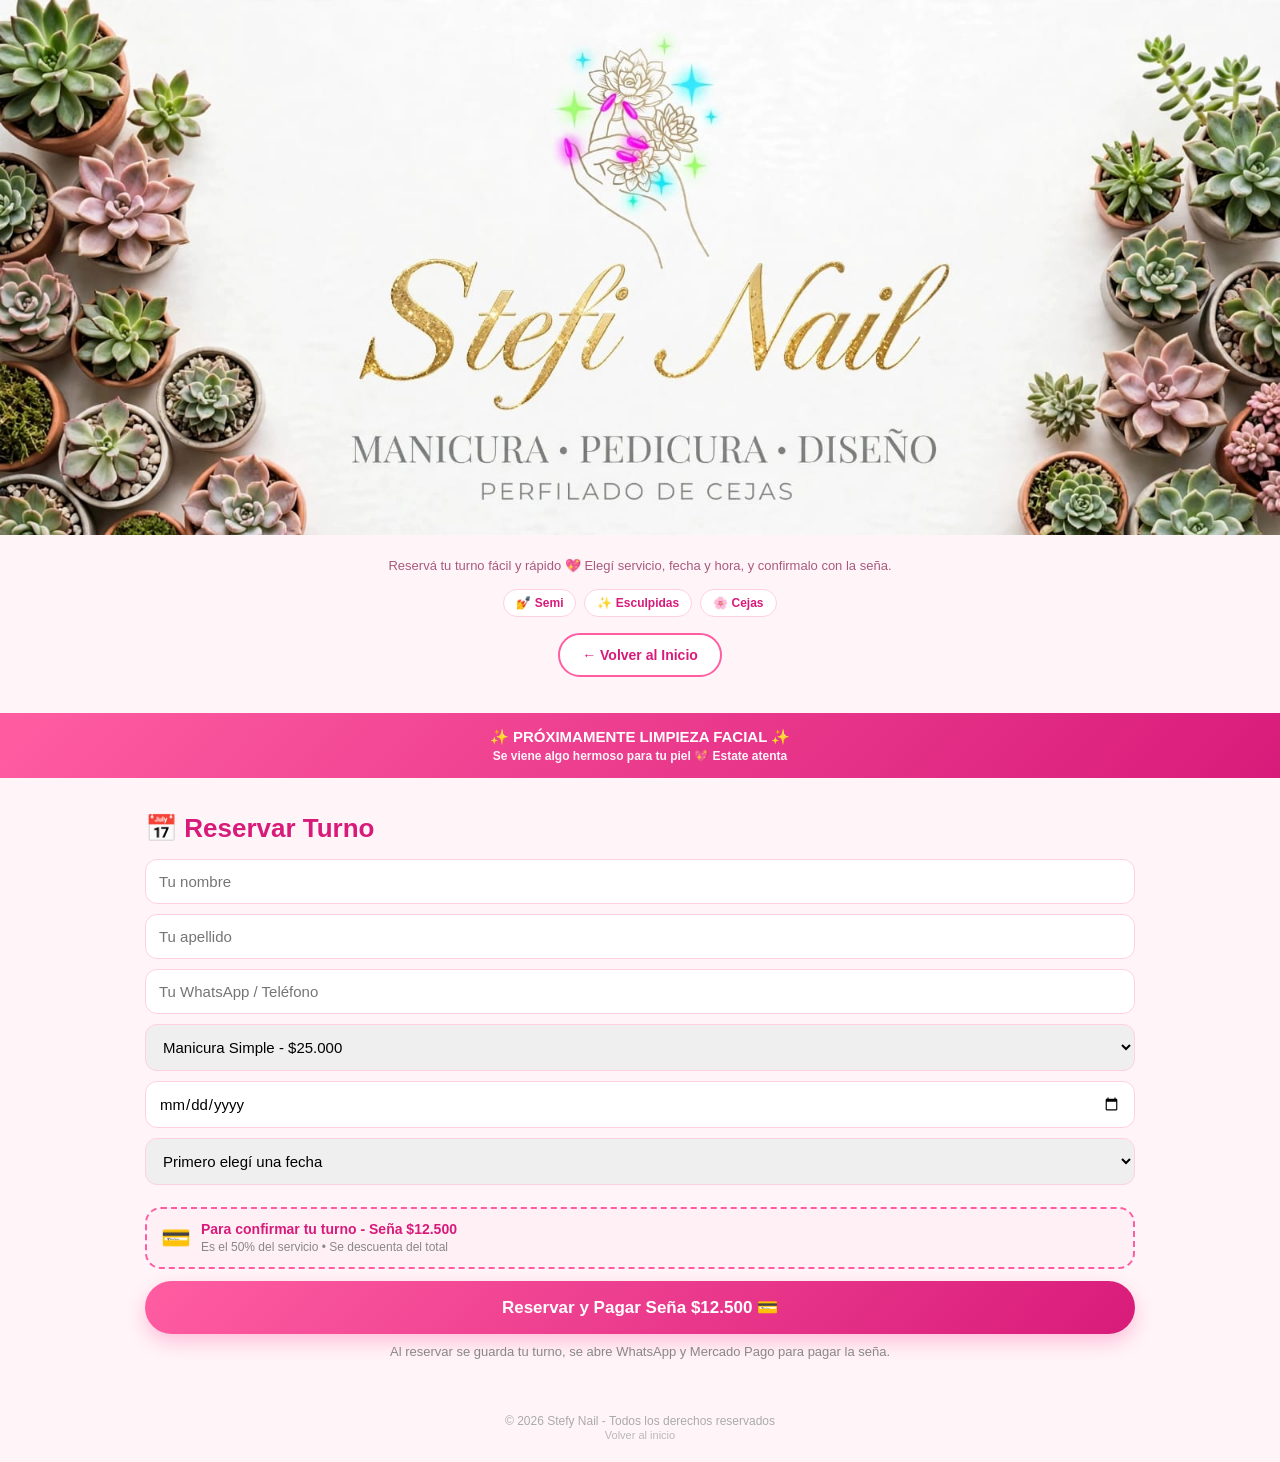
<file: reserva.html>
<!DOCTYPE html>
<html lang="es">
<head>
<!-- Google Analytics -->
<script async src="https://www.googletagmanager.com/gtag/js?id=G-XZPGK7845W"></script>
<script>
  window.dataLayer = window.dataLayer || [];
  function gtag(){dataLayer.push(arguments);}
  gtag('js', new Date());
  gtag('config', 'G-XZPGK7845W');
</script>
<meta charset="UTF-8">
<meta name="viewport" content="width=device-width, initial-scale=1.0">
<title>Reservar Turno - Stefy Nail</title>
<link rel="icon" href="logo.png">
<link rel="stylesheet" href="style.css">
<meta name="theme-color" content="#ff5da2">
<style>
.sena-box {
  display: flex; align-items: center; gap: 10px;
  background: #fff0f6;
  border: 2px dashed #ff5da2;
  border-radius: 16px;
  padding: 12px 14px;
  margin: 12px 0;
  text-align: left;
}
.sena-emoji { font-size: 24px; }
.sena-texto { display: flex; flex-direction: column; line-height: 1.2; }
.sena-texto b { font-size: 14px; color: #d81b7a; }
.sena-texto small { font-size: 12px; color: #888; margin-top: 2px; }
.btn-pagar {
  background: linear-gradient(135deg, #ff5da2, #d81b7a) !important;
  box-shadow: 0 8px 20px rgba(255, 93, 162, .35) !important;
  font-size: 17px !important;
  padding: 16px !important;
  width: 100%;
}
header {
  padding: 0 !important;
  background: none !important;
  overflow: hidden;
  width: 100%;
}
header::before {
  display: none !important;
}
.logo-ancho {
  width: 100% !important;
  max-width: none !important;
  height: auto !important;
  display: block;
  margin: 0 !important;
  border-radius: 0 !important;
  box-shadow: none !important;
  padding: 0 !important;
  background: none !important;
  object-fit: contain !important;
}
.sub-header {
  text-align: center;
  padding: 16px 15px 0;
  background: #fff5f8;
}
.sub-header .frase {
  margin: 6px auto 0;
  color: #a85a7d;
  font-size: 13px;
  max-width: 520px;
  line-height: 1.4;
}
.spam-limpieza {
  background: linear-gradient(135deg, #ff5da2, #d81b7a);
  color: #fff;
  text-align: center;
  padding: 14px 15px;
  font-weight: bold;
  font-size: 15px;
  line-height: 1.3;
  animation: spamPulso 1.2s infinite;
}
.spam-limpieza small {
  display: block;
  font-size: 12px;
  font-weight: 600;
  opacity: .95;
  margin-top: 2px;
}
@keyframes spamPulso {
  0% { transform: scale(1); }
  50% { transform: scale(1.02); }
  100% { transform: scale(1); }
}
.sub-header {
  padding-bottom: 18px !important;
}
.spam-limpieza {
  margin-top: 18px !important;
}
</style>
</head>
<body>

<header>
  <a href="index.html">
    <img src="header.png" alt="Stefy Nail - Manicura Pedicura Diseño" class="logo-ancho">
  </a>
</header>

<div class="sub-header">
  <p class="frase">Reservá tu turno fácil y rápido 💖 Elegí servicio, fecha y hora, y confirmalo con la seña.</p>
  <div class="badges">
    <span>💅 Semi</span>
    <span>✨ Esculpidas</span>
    <span>🌸 Cejas</span>
  </div>
  <div class="btn-header">
    <a href="index.html" class="btn-blanco">← Volver al Inicio</a>
  </div>
</div>

<div class="spam-limpieza">
  ✨ PRÓXIMAMENTE LIMPIEZA FACIAL ✨
  <small>Se viene algo hermoso para tu piel 💖 Estate atenta</small>
</div>

<section id="turno">
  <h2>📅 Reservar Turno</h2>
  <p id="msgTurno" class="msg-turno"></p>

  <input type="text" id="nombre" placeholder="Tu nombre" autocomplete="given-name">
  <input type="text" id="apellido" placeholder="Tu apellido" autocomplete="family-name">
  <input type="tel" id="telefono" placeholder="Tu WhatsApp / Teléfono" autocomplete="tel" inputmode="tel">

  <select id="servicio">
    <option>Manicura Simple - $25.000</option>
    <option>Manicura Semipermanente - $25.000</option>
    <option>Kapping - $30.000</option>
    <option>Esculpidas - $40.000</option>
    <option>Softgel - $40.000</option>
    <option>Pedicura Sin Esmalte - $25.000</option>
    <option>Podo Estética Sin Esmalte - $30.000</option>
    <option>Pedicura Con Esmalte - $30.000</option>
    <option>Pedicura Con Uñas Esculpidas - $35.000</option>
    <option>Perfilado de Cejas - $20.000</option>
  </select>

  <input type="date" id="fecha">

  <select id="hora">
    <option value="">Primero elegí una fecha</option>
  </select>
  <p id="msgHorario" style="color:#d81b7a; font-size:13px; margin-top:5px;"></p>

  <div class="sena-box">
    <span class="sena-emoji">💳</span>
    <span class="sena-texto"><b id="textoSena">Para confirmar tu turno - Seña $12.500</b><small id="textoSenaChico">Es el 50% del servicio • Se descuenta del total</small></span>
  </div>

  <button class="btn-turno btn-pagar" id="btnReservar">Reservar y Pagar Seña $12.500 💳</button>
  <p class="texto-ayuda">Al reservar se guarda tu turno, se abre WhatsApp y Mercado Pago para pagar la seña.</p>
</section>

<footer>
  <p>© 2026 Stefy Nail - Todos los derechos reservados</p>
  <p><a href="index.html">Volver al inicio</a></p>
</footer>

<script>
// STEFY NAIL - SOLO RESERVAR
// NUEVA IMPLEMENTACION DE APPS SCRIPT
const SHEET_URL = "https://script.google.com/macros/s/AKfycbzTBtp_n2A77aeXu47w9TctLoFmJ4FKxARZRwk7GlPLpqXQfQmjLtR6nYPS-uI8r5Jt/exec";

// Normaliza una hora a formato HH:MM
function normalizarHora(h) {
  h = String(h).trim();
  if (h.includes(":")) {
    const p = h.split(":");
    return p[0].padStart(2, "0") + ":" + p[1].substring(0, 2).padStart(2, "0");
  }
  return h;
}

// CORREGIDO - PREGUNTA HORAS OCUPADAS SIEMPRE A LA PLANILLA (SIN CACHE)
// Devuelve un array con las horas ocupadas, o null si no se pudo consultar
async function consultarOcupados(fecha) {
  try {
    const url = SHEET_URL + "?fecha=" + encodeURIComponent(fecha) + "&t=" + Date.now();
    const r = await fetch(url, { cache: "no-store" });
    const data = await r.json();
    if (data.error) throw new Error(data.error);
    return (data.ocupados || []).map(normalizarHora);
  } catch (e) {
    console.log('No se pudo consultar ocupados', e);
    return null;
  }
}

// Fecha de hoy según la hora local (no UTC)
function hoyLocal() {
  const d = new Date();
  return d.getFullYear() + '-' + String(d.getMonth() + 1).padStart(2, '0') + '-' + String(d.getDate()).padStart(2, '0');
}

// HORARIOS 1H30 - LUN A VIE 9:30 A 19:00 / SAB 9:30 A 14:00
const fechaInput = document.getElementById('fecha');
const horaSelect = document.getElementById('hora');
const msgHorario = document.getElementById('msgHorario');
fechaInput.min = hoyLocal();

let consultaId = 0;

async function actualizarHoras() {
  const miConsulta = ++consultaId;
  if (!fechaInput.value) return;

  const fecha = new Date(fechaInput.value + 'T12:00:00');
  const dia = fecha.getDay();
  horaSelect.innerHTML = '';
  msgHorario.textContent = '';

  if (dia === 0) {
    horaSelect.innerHTML = '<option value="">Cerrado los domingos</option>';
    msgHorario.textContent = 'Stefy no atiende los domingos 💅';
    return;
  }

  let horarios = [];
  if (dia === 6) {
    horarios = ['09:30', '11:00', '12:30'];
  } else {
    horarios = ['09:30', '11:00', '12:30', '14:00', '15:30', '17:00'];
  }

  horaSelect.innerHTML = '<option value="">Consultando horarios...</option>';
  const ocupados = await consultarOcupados(fechaInput.value);

  // Si mientras tanto eligió otra fecha, ignoramos esta respuesta
  if (miConsulta !== consultaId) return;

  if (ocupados === null) {
    horaSelect.innerHTML = '<option value="">No se pudieron consultar los horarios</option>';
    msgHorario.textContent = 'No pudimos verificar los horarios 😔 Volvé a elegir la fecha o recargá la página';
    return;
  }

  const disponibles = horarios.filter(h => !ocupados.includes(h));
  if (disponibles.length === 0) {
    horaSelect.innerHTML = '<option value="">Sin turnos disponibles ese día</option>';
    msgHorario.textContent = 'Ese día ya está completo 💖 Elegí otro día';
    return;
  }

  horaSelect.innerHTML = '<option value="">Elegí una hora</option>';
  disponibles.forEach(h => {
    const opt = document.createElement('option');
    opt.textContent = h;
    opt.value = h;
    horaSelect.appendChild(opt);
  });
}

fechaInput.addEventListener('change', actualizarHoras);

// SEÑAS POR SERVICIO - 50% - NO BORRA LO VIEJO
const MP_POR_SERVICIO = {
  "Manicura Simple": "https://mpago.la/27Ka33S",
  "Manicura Semipermanente": "https://mpago.la/27Ka33S",
  "Kapping": "https://mpago.la/1h28cta",
  "Esculpidas": "https://mpago.la/2EhLaXn",
  "Softgel": "https://mpago.la/2EhLaXn",
  "Pedicura Sin Esmalte": "https://mpago.la/27Ka33S",
  "Podo Estética Sin Esmalte": "https://mpago.la/1h28cta",
  "Pedicura Con Esmalte": "https://mpago.la/1h28cta",
  "Pedicura Con Uñas Esculpidas": "https://mpago.la/2uKKaXZ",
  "Perfilado de Cejas": "https://mpago.la/1eS7PZw"
};

const MP_LINKS = {
  10000: "https://mpago.la/1eS7PZw",
  12500: "https://mpago.la/27Ka33S",
  15000: "https://mpago.la/1h28cta",
  17500: "https://mpago.la/2uKKaXZ",
  20000: "https://mpago.la/2EhLaXn"
};

const PRECIOS = {
  "Manicura Simple": 25000,
  "Manicura Semipermanente": 25000,
  "Kapping": 30000,
  "Esculpidas": 40000,
  "Softgel": 40000,
  "Pedicura Sin Esmalte": 25000,
  "Podo Estética Sin Esmalte": 30000,
  "Pedicura Con Esmalte": 30000,
  "Pedicura Con Uñas Esculpidas": 35000,
  "Perfilado de Cejas": 20000
};

function formatear(n) {
  return "$" + n.toLocaleString("es-AR");
}

function calcularSena() {
  const servicio = document.getElementById('servicio').value;
  let precio = null;
  for (const nombre in PRECIOS) {
    if (servicio.includes(nombre)) { precio = PRECIOS[nombre]; break; }
  }
  if (precio === null) return 12500;
  return Math.round(precio * 0.5);
}

function linkDeSena(sena, servicioTexto) {
  if (servicioTexto) {
    for (const nombre in MP_POR_SERVICIO) {
      if (servicioTexto.includes(nombre)) return MP_POR_SERVICIO[nombre];
    }
  }
  return MP_LINKS[sena] || MP_LINKS[12500];
}

function actualizarSena() {
  const sena = calcularSena();
  document.getElementById('textoSena').textContent = "Para confirmar tu turno - Seña " + formatear(sena);
  document.getElementById('textoSenaChico').textContent = "Es el 50% del servicio • Se descuenta del total";
  document.getElementById('btnReservar').textContent = "Reservar y Pagar Seña " + formatear(sena) + " 💳";
  return sena;
}

document.getElementById('servicio').addEventListener('change', actualizarSena);
actualizarSena();

document.getElementById('btnReservar').addEventListener('click', reservar);

let reservando = false;

async function reservar() {
  if (reservando) return; // evita doble click

  let n = document.getElementById('nombre').value.trim();
  let ap = document.getElementById('apellido').value.trim();
  let nombreCompleto = ap ? n + ' ' + ap : n;
  let tel = document.getElementById('telefono').value.trim();
  let s = document.getElementById('servicio').value;
  let f = document.getElementById('fecha').value || 'a coordinar';
  let h = document.getElementById('hora').value || 'a coordinar';
  let msgEl = document.getElementById('msgTurno');
  let sena = calcularSena();
  let linkPago = linkDeSena(sena, s);
  let textoPago = 'Seña ' + formatear(sena) + ' por Mercado Pago - 50% del servicio';

  if (!n) { alert('Escribí tu nombre 💖'); return; }
  if (!ap) { alert('Escribí tu apellido 💖'); return; }
  if (!tel) { alert('Escribí tu WhatsApp / teléfono'); return; }
  if (!document.getElementById('fecha').value) { alert('Elegí una fecha'); return; }
  if (!document.getElementById('hora').value) { alert('Elegí una hora'); return; }

  reservando = true;
  const btn = document.getElementById('btnReservar');
  btn.disabled = true;

  try {
    // Última verificación justo antes de guardar
    const ocupados = await consultarOcupados(f);
    if (ocupados === null) {
      alert('No pudimos verificar la disponibilidad 😔 Probá de nuevo en un momento');
      msgEl.style.display = 'block';
      msgEl.textContent = 'No pudimos verificar la disponibilidad. Probá de nuevo 💖';
      return;
    }
    if (ocupados.includes(h)) {
      alert('Esa hora ya está reservada 💅 Elegí otra hora porfa');
      msgEl.style.display = 'block';
      msgEl.textContent = 'Esa hora ya está reservada 💅 Elegí otra hora';
      actualizarHoras(); // refresca la lista sin esa hora
      return;
    }

    try {
      if (SHEET_URL && !SHEET_URL.includes('PEGAR_AQUI')) {
        await fetch(SHEET_URL, {
          method: 'POST',
          mode: 'no-cors',
          headers: { 'Content-Type': 'application/json' },
          body: JSON.stringify({ nombre: n, apellido: ap, telefono: tel, servicio: s, fecha: f, hora: h, pago: textoPago })
        });
      }
    } catch (e) { console.log('Error guardando en Excel', e); }

    msgEl.style.display = 'block';
    msgEl.innerHTML = '¡Turno guardado! 💖<br><br><a href="' + linkPago + '" target="_blank" style="display:inline-block;background:#ff5da2;color:#fff;padding:14px 22px;border-radius:30px;text-decoration:none;font-weight:bold;">Pagar Seña ' + formatear(sena) + ' 💳</a><br><small>Tocá el botón para pagar por Mercado Pago</small>';

    let msg = `Hola Stefy! Soy ${nombreCompleto} (${tel}), quiero reservar ${s} para el ${f} a las ${h} 💅 - Pago: ${textoPago}`;
    window.open('https://wa.me/5491151173182?text=' + encodeURIComponent(msg), '_blank');

    // Refresca las horas para que la reservada desaparezca de la lista
    actualizarHoras();
  } finally {
    reservando = false;
    btn.disabled = false;
  }
}
</script>

</body>
</html>
</file>
<file: style.css>
* {
  margin: 0;
  padding: 0;
  box-sizing: border-box;
  font-family: 'Segoe UI', sans-serif;
}
body {
  background: #fff5f8;
  color: #333;
}
html {
  scroll-behavior: smooth;
}
header {
  background: linear-gradient(135deg, #fff0f6 0%, #ffe8f1 40%, #ffd0e2 100%);
  text-align: center;
  padding: 25px 15px 30px;
  position: relative;
  overflow: hidden;
}
header::before {
  content: "💅 ✨ 🌸 💖 ✨ 💅 ✨ 🌸 💖";
  position: absolute;
  top: 10px;
  left: 0;
  right: 0;
  font-size: 22px;
  opacity: .25;
  letter-spacing: 8px;
}
.logo {
  width: 100%;
  max-width: 320px;
  height: auto;
  aspect-ratio: 1 / 1;
  display: block;
  margin: 5px auto 5px;
  background: #fff;
  padding: 12px;
  border-radius: 28px;
  box-shadow: 0 10px 30px rgba(255, 93, 162, .25);
  object-fit: contain;
}
header .sub {
  margin: 8px 0 0;
  color: #7a2b4d;
  font-size: 15px;
  font-weight: 600;
}
header .frase {
  margin: 6px auto 0;
  color: #a85a7d;
  font-size: 13px;
  max-width: 520px;
  line-height: 1.4;
}
.badges {
  display: flex;
  justify-content: center;
  gap: 8px;
  flex-wrap: wrap;
  margin-top: 14px;
}
.badges span {
  background: #fff;
  border: 1px solid #ffd0e2;
  padding: 6px 12px;
  border-radius: 20px;
  font-size: 12px;
  font-weight: 600;
  color: #d81b7a;
}
.btn-header {
  display: flex;
  gap: 10px;
  justify-content: center;
  flex-wrap: wrap;
  margin-top: 16px;
}
.btn-header a {
  text-decoration: none;
  padding: 12px 22px;
  border-radius: 30px;
  font-weight: bold;
  font-size: 14px;
}
.btn-rosa {
  background: #ff5da2;
  color: #fff;
  box-shadow: 0 6px 18px rgba(255, 93, 162, .35);
}
.btn-blanco {
  background: #fff;
  color: #d81b7a;
  border: 2px solid #ff5da2;
}
section {
  padding: 28px 20px;
  max-width: 520px;
  margin: auto;
}
h2 {
  font-size: 22px;
  margin-bottom: 15px;
  color: #d81b7a;
}
.card {
  background: #fff;
  border-radius: 20px;
  padding: 18px;
  margin-bottom: 14px;
  box-shadow: 0 4px 15px rgba(0, 0, 0, .07);
  display: flex;
  justify-content: space-between;
  align-items: center;
}
.card b { font-size: 16px; }
.card span {
  font-size: 13px;
  color: #888;
  display: block;
  margin-top: 3px;
}
.precio {
  font-size: 17px;
  font-weight: bold;
  color: #ff5da2;
  white-space: nowrap;
  margin-left: 10px;
  text-align: right;
}
.galeria {
  display: grid;
  grid-template-columns: 1fr 1fr 1fr;
  gap: 10px;
}
.galeria img {
  width: 100%;
  height: 140px;
  object-fit: cover;
  border-radius: 16px;
  cursor: pointer;
  animation: aparecer .4s ease both;
}
.galeria img:hover { transform: scale(1.03); }
.skeleton {
  width: 100%;
  height: 140px;
  border-radius: 16px;
  background: linear-gradient(90deg, #ffe8f1 25%, #ffd0e2 50%, #ffe8f1 75%);
  background-size: 200% 100%;
  animation: brillo 1.2s infinite;
}
@keyframes brillo {
  0% { background-position: 200% 0; }
  100% { background-position: -200% 0; }
}
@keyframes aparecer {
  from { opacity: 0; transform: scale(.96); }
  to { opacity: 1; transform: scale(1); }
}
.btn-vermas {
  width: 100%;
  margin-top: 14px;
  padding: 13px;
  border: 2px solid #ff5da2;
  background: #fff;
  color: #ff5da2;
  border-radius: 30px;
  font-weight: bold;
  font-size: 15px;
  cursor: pointer;
}
.btn-vermas:hover { background: #ff5da2; color: #fff; }
.horario {
  background: #ffe8f1;
  border-radius: 20px;
  padding: 18px;
  text-align: center;
}
.horario p { margin: 4px 0; font-size: 14px; }
footer {
  text-align: center;
  padding: 20px;
  font-size: 12px;
  color: #aaa;
}
footer a {
  font-size: 11px;
  color: #aaa;
  text-decoration: none;
  opacity: .8;
}
footer a:hover { text-decoration: underline; color: #d81b7a; }
.version {
  margin-top: 6px;
  font-size: 11px;
  color: #d81b7a;
  opacity: .6;
  font-weight: 600;
}
input, select {
  width: 100%;
  padding: 13px;
  border-radius: 12px;
  border: 1px solid #ffd0e2;
  margin-bottom: 10px;
  font-size: 15px;
  outline: none;
}
.btn-turno {
  width: 100%;
  padding: 14px;
  border: none;
  border-radius: 30px;
  background: #ff5da2;
  color: #fff;
  font-weight: bold;
  font-size: 16px;
  cursor: pointer;
}
.msg-turno {
  display: none;
  text-align: center;
  font-size: 13px;
  color: #d81b7a;
  margin-bottom: 10px;
  font-weight: 600;
}
.texto-ayuda {
  text-align: center;
  font-size: 13px;
  color: #888;
  margin-top: 10px;
}
.texto-biblio {
  max-width: 900px;
  margin: 0 auto 15px;
  color: #888;
  font-size: 14px;
}
.lightbox {
  display: none;
  position: fixed;
  inset: 0;
  background: rgba(0, 0, 0, .92);
  z-index: 999;
  justify-content: center;
  align-items: center;
  flex-direction: column;
}
.lightbox.abierto { display: flex; }
.lightbox img {
  max-width: 92vw;
  max-height: 82vh;
  object-fit: contain;
  border-radius: 14px;
  cursor: zoom-in;
  transition: transform .3s;
  will-change: transform;
}
.lightbox img.zoom { transform: scale(2); cursor: zoom-out; }
.lightbox .contador {
  color: #fff;
  margin-top: 12px;
  font-size: 14px;
  opacity: .8;
}
.cerrar {
  position: absolute;
  top: 15px;
  right: 20px;
  background: #ff5da2;
  color: #fff;
  border: none;
  width: 42px;
  height: 42px;
  border-radius: 50%;
  font-size: 22px;
  cursor: pointer;
  z-index: 1000;
}
.flecha {
  position: absolute;
  top: 50%;
  transform: translateY(-50%);
  background: rgba(255, 255, 255, .2);
  color: #fff;
  border: none;
  width: 48px;
  height: 48px;
  border-radius: 50%;
  font-size: 24px;
  cursor: pointer;
}
.flecha:hover { background: #ff5da2; }
.prev { left: 12px; }
.next { right: 12px; }
.biblioteca {
  display: none;
  position: fixed;
  inset: 0;
  background: #fff5f8;
  z-index: 998;
  overflow-y: auto;
  padding: 20px 15px 40px;
  -webkit-overflow-scrolling: touch;
}
.biblioteca.abierta { display: block; }
.biblioteca-header {
  max-width: 900px;
  margin: auto;
  display: flex;
  justify-content: space-between;
  align-items: center;
  margin-bottom: 15px;
  position: sticky;
  top: 0;
  background: #fff5f8;
  padding: 10px 0;
  z-index: 10;
}
.biblioteca-header h2 { margin: 0; }
.btn-cerrar-biblio {
  background: #ff5da2;
  color: #fff;
  border: none;
  padding: 10px 18px;
  border-radius: 30px;
  font-weight: bold;
  cursor: pointer;
}
.biblio-grid {
  max-width: 900px;
  margin: auto;
  display: grid;
  grid-template-columns: 1fr 1fr 1fr;
  gap: 10px;
  content-visibility: auto;
}
.biblio-grid img {
  width: 100%;
  height: 150px;
  object-fit: cover;
  border-radius: 16px;
  cursor: pointer;
  animation: aparecer .4s ease both;
}
@media (min-width: 768px) {
  header { padding: 35px 20px 40px; }
  .logo { max-width: 360px; }
  header .frase { font-size: 14px; }
  section { max-width: 900px; padding: 35px 30px; }
  h2 { font-size: 26px; }
  .precios-grid {
    display: grid;
    grid-template-columns: 1fr 1fr;
    gap: 14px;
  }
  .precios-grid .card { margin-bottom: 0; }
  .galeria { grid-template-columns: repeat(3, 1fr); gap: 16px; }
  .galeria img { height: 260px; }
  .skeleton { height: 260px; }
  .fila-pc {
    display: grid;
    grid-template-columns: 1fr 1fr;
    gap: 20px;
    align-items: stretch;
    max-width: 1050px;
    margin: 0 auto;
    padding: 0 30px 35px;
  }
  .fila-pc section { padding: 0; max-width: none; margin: 0; width: 100%; }
  .horario {
    height: 100%;
    display: flex;
    flex-direction: column;
    justify-content: center;
  }
  .flecha { width: 56px; height: 56px; font-size: 28px; }
  .prev { left: 30px; }
  .next { right: 30px; }
  .biblio-grid { grid-template-columns: repeat(4, 1fr); gap: 16px; }
  .biblio-grid img { height: 220px; }
}
@media (min-width: 1100px) {
  section { max-width: 1050px; }
  .galeria img { height: 300px; }
  .skeleton { height: 300px; }
}
#tipoPago {
  border: 2px solid #ff5da2;
  background: #fff0f6;
  font-weight: 700;
  color: #7a2b4d;
  cursor: pointer;
}
.btn-fondo {
  display: block;
  text-align: center;
  text-decoration: none;
  background: #ff5da2;
  color: #fff;
  font-weight: bold;
  font-size: 16px;
  padding: 14px 22px;
  border-radius: 30px;
  margin-top: 16px;
  box-shadow: 0 6px 18px rgba(255, 93, 162, .35);
}
</file>
